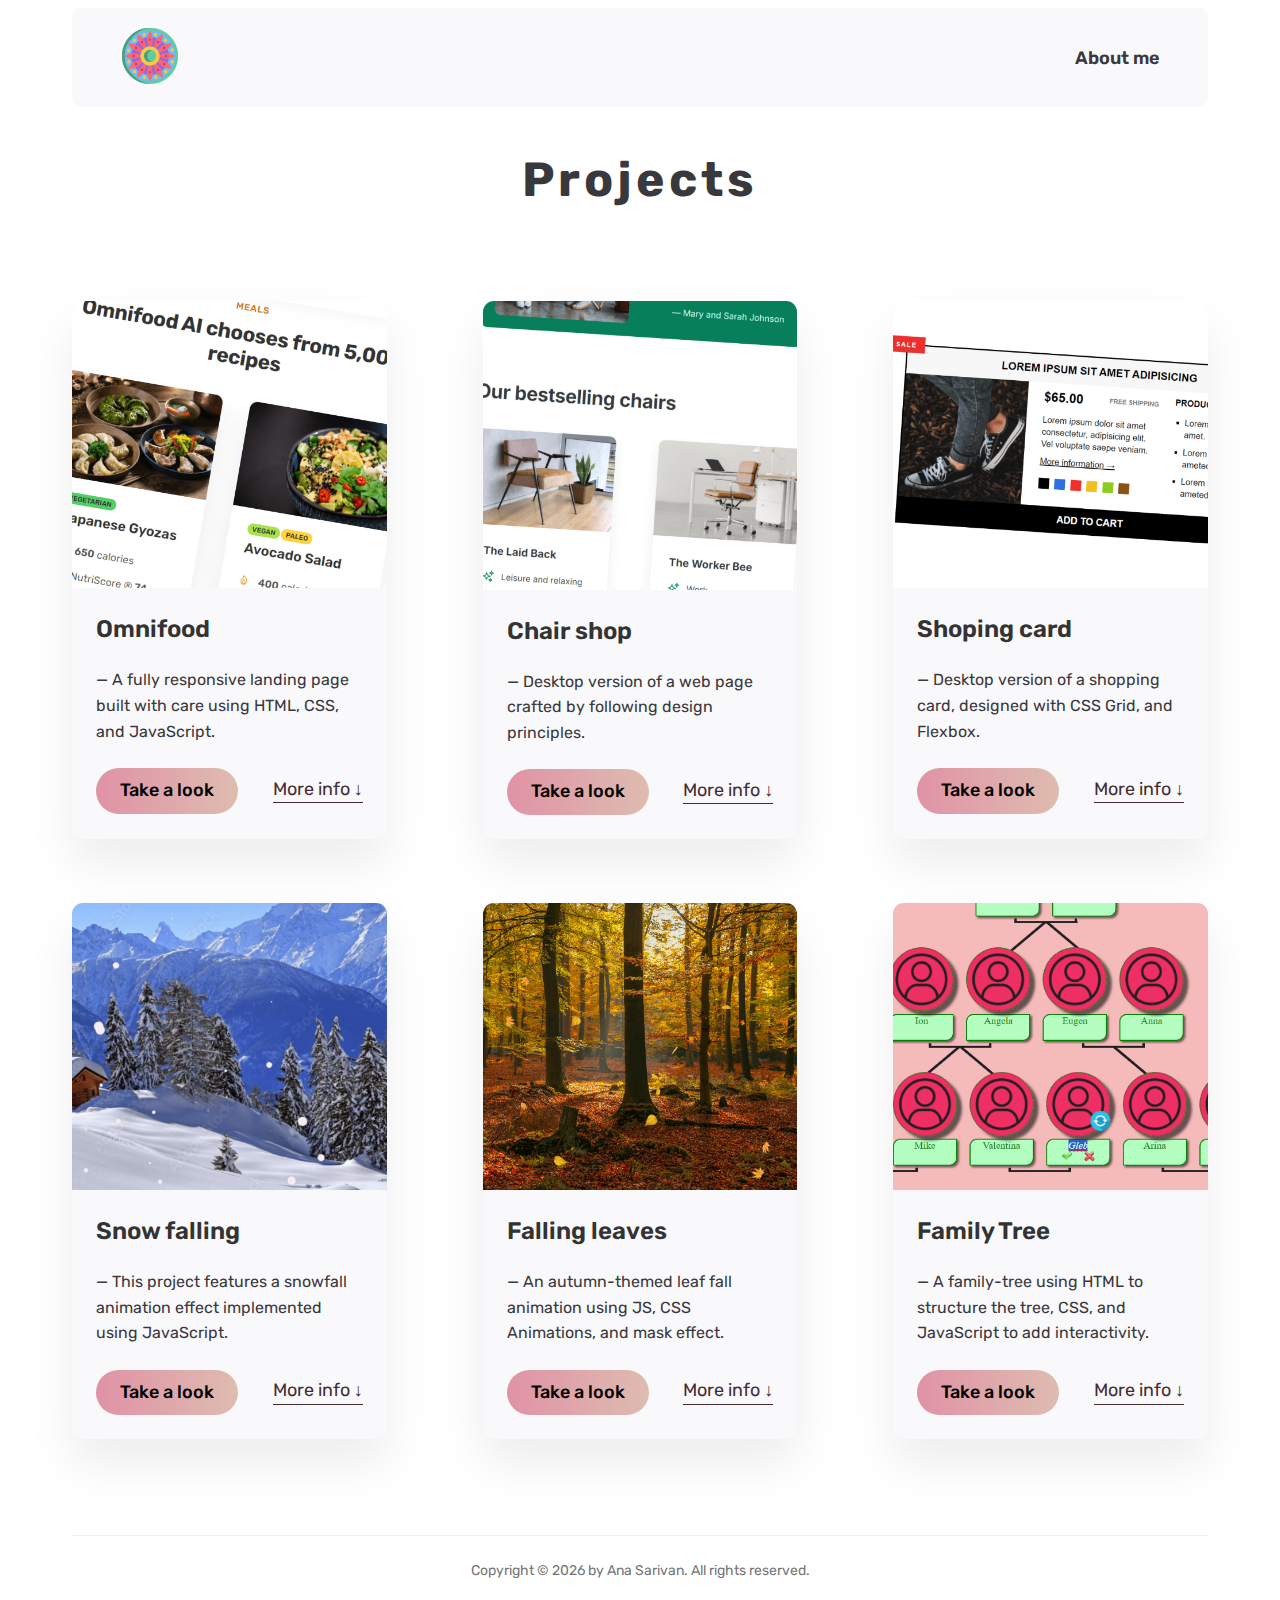
<file: index.html>
<!DOCTYPE html>
<html lang="en">
  <head>
    <meta charset="UTF-8" />
    <meta name="viewport" content="width=device-width, initial-scale=1.0" />
    <link rel="preconnect" href="https://fonts.googleapis.com" />
    <link rel="preconnect" href="https://fonts.gstatic.com" crossorigin />
    <link
      href="https://fonts.googleapis.com/css2?family=Rubik:ital,wght@0,300..900;1,300..900&display=swap"
      rel="stylesheet"
    />
    <link rel="icon" href="img/mandala.png" />

    <title>Portfolio</title>
    <link rel="stylesheet" href="css/style.css" />
    <link rel="stylesheet" href="css/queries.css">
  </head>

  <body>
    <div class="container">
      <header class="header">
        <a href="#">
          <img src="img/mandala.png" alt="Logo" class="logo" />
        </a>
        <nav class="main-nav">
          <div class="main-nav-list">
            <a href="about-me.html" class="main-nav-link">About me</a>
          </div>
        </nav>
      </header>

      <section class="projects-section">
        <h1 class="heading-primary">Projects</h1>

        <div class="grid-container grid grid--3-cols">
          <!-- 01 CARD  -->
          <div class="project">
            <img
              src="img/01-omnifood-01.png"
              alt="Omnifood project"
              class="project-img"
            />
            <div class="project-content">
              <p class="project-title">Omnifood</p>
              <p class="project-text">
                &mdash; A fully responsive landing page built with care using
                HTML, CSS, and JavaScript.
              </p>
              <ul class="project-attributes list">
                <li class="project-attribute list-item">
                  <a
                    href="https://omnifood-sarivan.netlify.app"
                    target="_blank"
                    class="btn btn--full"
                    >Take a look</a
                  >
                </li>
                <li class="project-attribute list-item">
                  <a
                    href="https://github.com/AnaSarivan/omnifood-project"
                    target="_blank"
                    class="link"
                    >More info &darr;</a
                  >
                </li>
              </ul>
            </div>
          </div>
          <!-- 02 CARD -->
          <div class="project">
            <img
              src="img/02-shop-02.png"
              alt="Chair shop"
              class="project-img"
            />
            <div class="project-content">
              <p class="project-title">Chair shop</p>
              <p class="project-text">
                &mdash; Desktop version of a web page crafted by following design principles.
              </p>
              <ul class="project-attributes list">
                <li class="project-attribute list-item">
                  <a
                    href="https://anasarivan.github.io/Web_design_project"
                    target="_blank"
                    class="btn btn--full"
                    >Take a look</a
                  >
                </li>
                <li class="project-attribute list-item">
                  <a
                    href="https://github.com/AnaSarivan/Web_design_project"
                    target="_blank"
                    class="link"
                    >More info &darr;</a
                  >
                </li>
              </ul>
            </div>
          </div>
          <!-- 03 CARD -->
          <div class="project">
            <img src="img/03-card-03.png" alt="Card item" class="project-img" />
            <div class="project-content">
              <p class="project-title">Shoping card</p>
              <p class="project-text">
                &mdash; Desktop version of a shopping card, designed with CSS Grid, and Flexbox.
              </p>
              <ul class="project-attributes list">
                <li class="project-attribute list-item">
                  <a
                    href="https://anasarivan.github.io/CSS-grid-card"
                    target="_blank"
                    class="btn btn--full"
                    >Take a look</a
                  >
                </li>
                <li class="project-attribute list-item">
                  <a
                    href="https://github.com/AnaSarivan/CSS-grid-card"
                    target="_blank"
                    class="link"
                    >More info &darr;</a
                  >
                </li>
              </ul>
            </div>
          </div>
          <!-- 04 CARD -->
          <div class="project">
            <img
              src="img/04-snow-animation-04.png"
              alt="Winter image"
              class="project-img"
            />
            <div class="project-content">
              <p class="project-title">Snow falling</p>
              <p class="project-text">
                &mdash; This project features a snowfall animation effect implemented using JavaScript. 
              </p>
              <ul class="project-attributes list">
                <li class="project-attribute list-item">
                  <a
                    href="https://anasarivan.github.io/JS-Snow"
                    target="_blank"
                    class="btn btn--full"
                    >Take a look</a
                  >
                </li>
                <li class="project-attribute list-item">
                  <a
                    href="https://github.com/AnaSarivan/JS-Snow"
                    target="_blank"
                    class="link"
                    >More info &darr;</a
                  >
                </li>
              </ul>
            </div>
          </div>
          <!-- 05 CARD -->
          <div class="project">
            <img
              src="img/05-leaf-fall-animation-05.png"
              alt="Forest falling leaves"
              class="project-img"
            />
            <div class="project-content">
              <p class="project-title">Falling leaves</p>
              <p class="project-text">
                &mdash; An autumn-themed leaf fall animation using JS, CSS Animations, and mask effect.
              </p>
              <ul class="project-attributes list">
                <li class="project-attribute list-item">
                  <a
                    href="https://anasarivan.github.io/forest_fall_bonus_meet"
                    target="_blank"
                    class="btn btn--full"
                    >Take a look</a
                  >
                </li>
                <li class="project-attribute list-item">
                  <a
                    href="https://github.com/AnaSarivan/forest_fall_bonus_meet"
                    target="_blank"
                    class="link"
                    >More info &darr;</a
                  >
                </li>
              </ul>
            </div>
          </div>

          <!-- 06 CARD -->
          <div class="project">
            <img
              src="img/06-tree-06.png"
              alt="Family tree project"
              class="project-img"
            />
            <div class="project-content">
              <p class="project-title">Family Tree</p>
              <p class="project-text">
                &mdash; A family-tree using HTML to structure the tree, CSS, and JavaScript to add interactivity.
              </p>
              <ul class="project-attributes list">
                <li class="project-attribute list-item">
                  <a
                    href="https://anasarivan.github.io/Family-Tree"
                    target="_blank"
                    class="btn btn--full"
                    >Take a look</a
                  >
                </li>
                <li class="project-attribute list-item">
                  <a
                    href="https://github.com/AnaSarivan/Family-Tree"
                    target="_blank"
                    class="link"
                    >More info &darr;</a
                  >
                </li>
              </ul>
            </div>
          </div>
        </div>
      </section>

      <footer class="footer">
        <p class="footer-info">
          Copyright &copy; <span class="year">2022</span> by Ana Sarivan. All
          rights reserved.
        </p>
      </footer>
    </div>

    <script src="index.js"></script>
  </body>
</html>
</file>
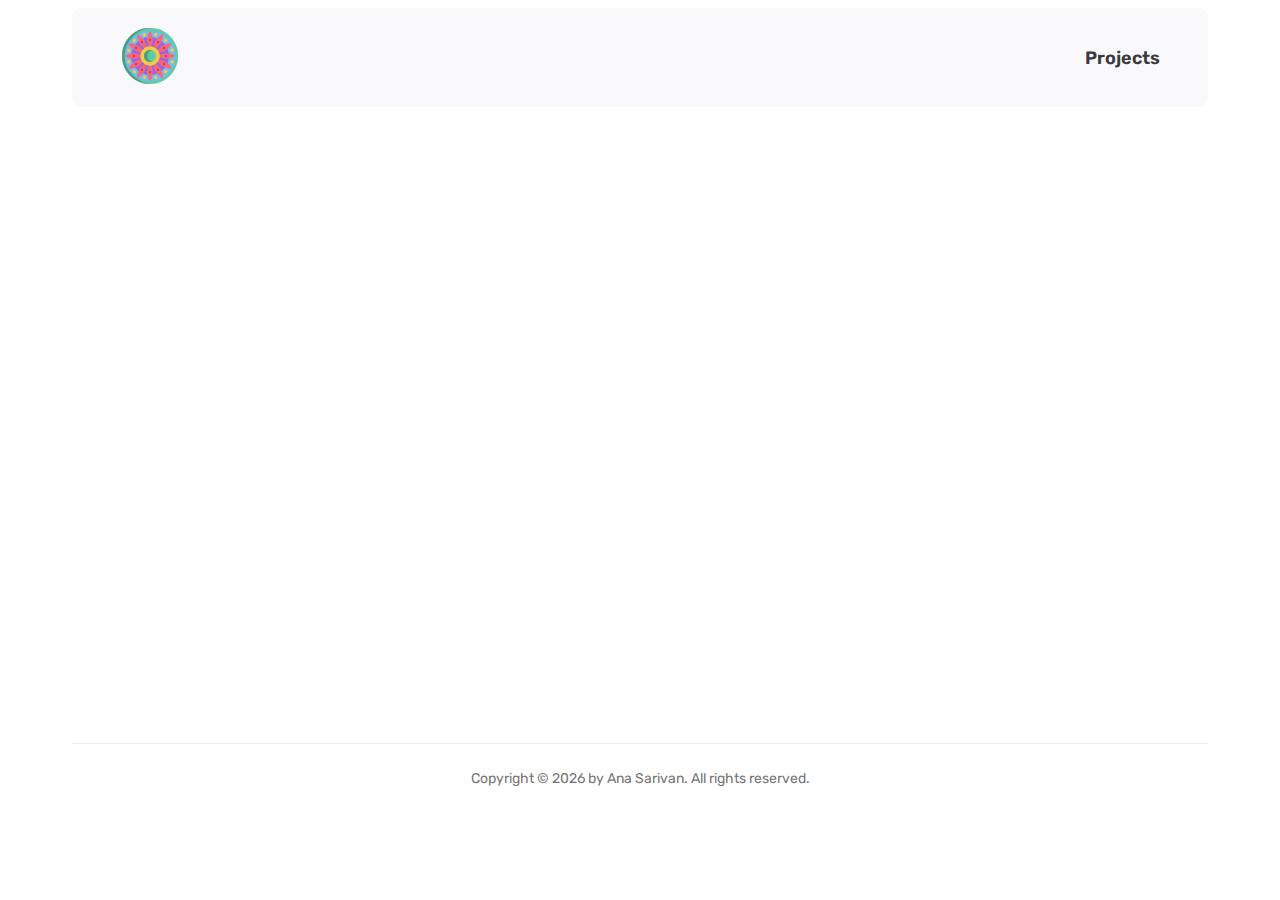
<file: about-me.html>
<!DOCTYPE html>
<html lang="en">
<head>
    <meta charset="UTF-8" />
    <meta name="viewport" content="width=device-width, initial-scale=1.0" />
    <link rel="preconnect" href="https://fonts.googleapis.com" />
    <link rel="preconnect" href="https://fonts.gstatic.com" crossorigin />
    <link
      href="https://fonts.googleapis.com/css2?family=Rubik:ital,wght@0,300..900;1,300..900&display=swap"
      rel="stylesheet"
    />
    <link rel="icon" href="img/mandala.png" />

    <title>Portfolio</title>
    <link rel="stylesheet" href="css/style.css" />
    <link rel="stylesheet" href="css/queries.css" />
  </head>

  <body>
    <div class="container">
      <header class="header">
        <a href="index.html">
          <img src="img/mandala.png" alt="Logo" class="logo" />
        </a>
        <nav class="main-nav">
            <div class="main-nav-list">
                <a href="index.html" class="main-nav-link">Projects</a>
            </div>
         
        </nav>
      </header>

      <section class="about-section"></section>

      <footer class="footer">
        <p class="footer-info">
          Copyright &copy; <span class="year">2022</span> by Ana Sarivan. All
          rights reserved.
        </p>
      </footer>
    </div>

    <script src="index.js"></script>
    
</body>
</html>
</file>
<file: css/style.css>
* {
  padding: 0;
  margin: 0;
  box-sizing: border-box;
}

html {
  /* percentage of user's browser font-size setting
        10px / 16px = 0.625 = 62.5% 
        so 1rem = 10px */
  font-size: 62.5%;
  overflow-x: hidden;
  scroll-behavior: smooth;
}

body {
  font-family: "Rubik", sans-serif;
  color: #39393d;
}

.container {
  max-width: 120rem;
  padding: 0 3.2rem;
  margin: 0 auto;
}

.grid {
  display: grid;
  gap: 6.4rem 9.6rem;

}

.grid--3-cols {
  grid-template-columns: repeat(3, 1fr);
}

/* .grid--3-rows {
  grid-template-rows: repeat(2, 1fr);
} */

.btn,
.btn:link,
.btn:visited {
  display: inline-block;
  text-decoration: none;
  padding: 1.2rem 2.4rem;
  border-radius: 100px;
  font-weight: 500;
  transition: all 0.3s;

  /* for btn only */
  border: none;
  cursor: pointer;
  font-family: inherit;
}

.btn--full:link,
.btn--full:visited {
  background: linear-gradient(to right, #e092a6, #debcb0);
  /* background: linear-gradient(to right, #52bf90, #86d2b1); */
  color: #000;
}

.btn--full:hover,
.btn--full:active {
  background: linear-gradient(to right, #e39daf, #c8a99e);
}

.link:link,
.link:visited {
  color: #432c32;
  text-decoration: none;
  border-bottom: 1px solid currentColor;
  padding-bottom: 2px;
  transition: all 0.3s;
}

.link:hover,
.link:active {
  color: #2d1d21;
  border-bottom: 1px solid transparent;
}

/* ***************** */

.list {
  list-style: none;
  display: flex;
  align-items: center;
  justify-content: space-between;
  gap: 1.6rem;
}

.list-item {
  font-size: 1.8rem;
  display: flex;
  align-items: center;
  gap: 1.6rem;
  line-height: 1.2;
}

/* ****************** */

/* *********************** */
header,
section {
  margin: 0.8rem 0 4.8rem 0;
}

.header {
  display: flex;
  gap: 9.6rem;
  justify-content: space-between;
  align-items: center;
  background-color: #f9f8fa;
  border-radius: 9px;
  padding: 1.8rem 4.8rem;
}

.logo {
  height: 6rem;
}

.main-nav {
  display: flex;
  gap: 9.6rem;
  align-items: center;
  justify-content: center;
}

.main-nav-link:link,
.main-nav-link:visited {
  display: inline-block;
  text-decoration: none;
  color: inherit;
  font-size: 1.8rem;
  font-weight: 600;
  transition: all 0.3s;
}

.main-nav-link:hover,
.main-nav-link:active {
  color: #71717a;
}

/* ********************* */
/* PROJECT SECTION */
/* ********************* */
.projects-section {
  padding-bottom: 4.8rem;
}

.heading-primary {
  font-size: 4.8rem;
  line-height: 1.05;
  letter-spacing: 0.4rem;
  margin-bottom: 9.6rem;
  text-align: center;
  font-weight: 700;
  position: relative;
}


.project {
  box-shadow: 0 2.4rem 4.8rem rgba(0, 0, 0, 0.075);
  border-radius: 11px;
  overflow: hidden;
  transition: all 0.4s;
  background-color:#f9f8fa;
  
}

.project:hover {
  transform: translateY(-0.8rem);
  box-shadow: 0 2.4rem 4.8rem rgba(0, 0, 0, 0.06);
}

.project-content {
  padding: 2.4rem;
}

.project-title {
  font-size: 2.4rem;
  color: #333;
  font-weight: 600;
  margin-bottom: 2.4rem;
}

.project-img {
  width: 100%;
}

.project-text {
  font-size: 1.6rem;
  line-height: 1.6;
  margin-bottom: 2.4rem;
  color: inherit;
}

.footer {
  padding: 2.4rem 0;
  border-top: 1px solid #eee;
  margin-bottom: 2.4rem;
}

.footer-info {
  font-size: 1.4rem;
  line-height: 1.6;
  color: #767676;
  text-align: center;
}



/* ******************** */
/* ABOUT SECTION */
/* ******************** */

.about-section {
  height: 60vh;
}
</file>
<file: css/queries.css>
/* rem and em do NOT depend on the html font-size in media queries!
Instead, 1rem = 1 em = 16px */

/****************************/
/* BELOW 1180px */
/****************************/

@media (max-width: 74em) {
  html {
    font-size: 56.25%;
  }

  .grid {
    gap: 6.4rem;
  }
}

/****************************/
/* BELOW 984px  */
/****************************/

@media (max-width: 61em) {
  .grid-container {
    grid-template-columns: repeat(2, 1fr);
  }

  .grid {
    gap: 9.6rem;
  }

  .container {
    padding: 0 6.4rem;
  }
}

/****************************/
/* BELOW 752px  */
/****************************/
@media (max-width: 47em) {
  .grid {
    gap: 4.8rem;
  }

  .container {
    padding: 0 3.2rem;
  }

  .list-item {
    gap: 1.2rem;
  }
}

/****************************/
/* BELOW 640px  */
/****************************/
@media (max-width: 40em) {

  .header {
    padding: 1.2rem 2.4rem;
  }

  .logo {
    height: 4.8rem;
  }

  .main-nav-link:link,
  .main-nav-link:visited {
    font-size: 1.6rem;
  }
  .heading-primary {
    font-size: 3.2rem;
  }

  .project-content {
    padding: 1.6rem;
  }

  .project-title {
    font-size: 2rem;
    margin-bottom: 1.8rem;
  }

  .list {
    flex-direction: column-reverse;
    gap: 2.4rem;
  }

  .project-text {
    margin-bottom: 1.2rem;
  }
}

/****************************/
/* BELOW 544px  */
/****************************/
@media (max-width: 34em) {
    .grid-container {
        grid-template-columns: 1fr;
      }
    
      .container {
        padding: 0 4.8rem;
      }

      .main-nav {
        gap: 6rem;
      }

      .project-content {
        padding: 2.4rem;
      }
    
      .project-title {
        font-size: 2.4rem;
        margin-bottom: 2.4rem;
      }

      .list {
        flex-direction: row;
        gap: 2.4rem;
      }

}
</file>
